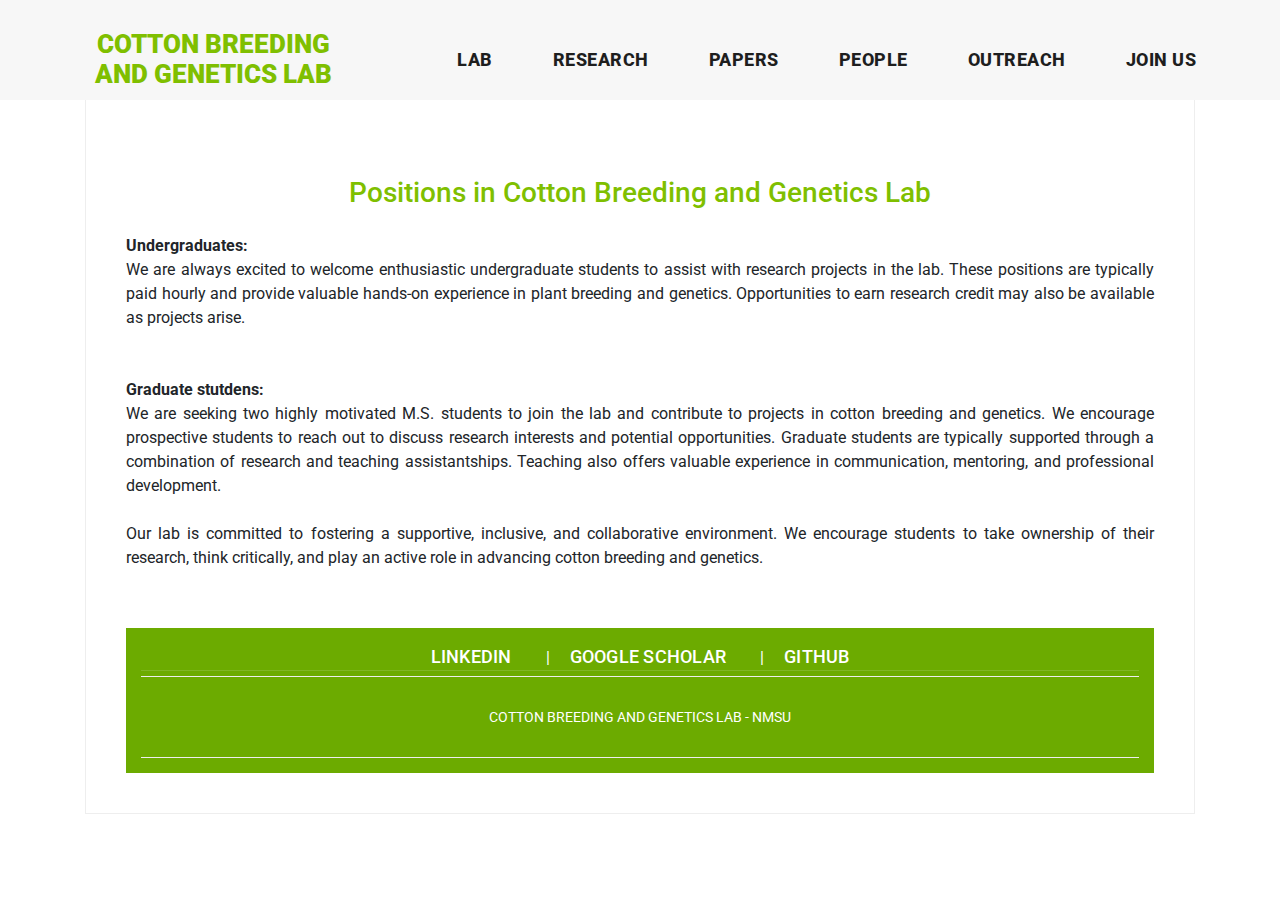
<file: joinus.html>
<!DOCTYPE html>
<html lang="en">

  <head>

    <meta charset="utf-8">
    <meta name="viewport" content="width=device-width, initial-scale=1, shrink-to-fit=no">
    <meta name="description" content="">
    <meta name="author" content="TemplateMo">
    <link href="https://fonts.googleapis.com/css?family=Roboto:100,100i,300,300i,400,400i,500,500i,700,700i,900,900i&display=swap" rel="stylesheet">

    <title>Cotton Breeding and Genetics Lab</title>
    

    <!-- Bootstrap core CSS -->
    <link href="vendor/bootstrap/css/bootstrap.min.css" rel="stylesheet">


    <!-- Additional CSS Files -->
    <link rel="stylesheet" href="assets/css/fontawesome.css">
    <link rel="stylesheet" href="assets/css/templatemo-stand-blog.css">
    <link rel="stylesheet" href="assets/css/owl.css">
<!--

TemplateMo 551 Stand Blog

https://templatemo.com/tm-551-stand-blog

-->
  </head>

  <body>

    <!-- ***** Preloader Start ***** -->
    <div id="preloader">
        <div class="jumper">
            <div></div>
            <div></div>
            <div></div>
        </div>
    </div>  
    <!-- ***** Preloader End ***** -->


   <!-- Header -->
   <header>
    <nav class="navbar navbar-expand-lg">
      <div class="container">
  
        <!-- Top row: left image - title - right image -->
        <div style="display: flex; align-items: center; width: 100%;">
  
  
          <!-- Title (center) -->
          <div style="flex: 1; text-align: center; padding-right: 100px; padding-left: 10px;">
            <a class="navbar-brand" href="index.html" style="margin: 0; display: inline-block; max-width: 100%; text-decoration: none;">
              <h2 style="margin: 0; font-size: clamp(20px, 2.2vw, 26px); line-height: 1.15;">
                <span style="display: block; color: #7FBF00;">Cotton Breeding</span>
                <span style="display: block; color: #7FBF00;">and Genetics Lab</span>
              </h2>
            </a>
          </div>
  
          
  
        </div>
  
        <!-- Mobile toggle -->
        <button class="navbar-toggler" type="button" data-toggle="collapse" data-target="#navbarResponsive">
          <span class="navbar-toggler-icon"></span>
        </button>
  
        <!-- Menu -->
        <div class="collapse navbar-collapse" id="navbarResponsive">
          <ul class="navbar-nav ml-auto" style="gap: 10px;">
  
            <li class="nav-item">
              <a class="nav-link" href="index.html" style="padding: 5px 10px;">Lab</a>
            </li>
          
            <li class="nav-item">
              <a class="nav-link" href="research.html" style="padding: 5px 10px;">Research</a>
            </li>
          
            <li class="nav-item">
              <a class="nav-link" href="publications.html" style="padding: 5px 10px;">Papers</a>
            </li>
          
            <li class="nav-item">
              <a class="nav-link" href="people.html" style="padding: 5px 10px;">People</a>
            </li>
          
            <li class="nav-item">
              <a class="nav-link" href="publiceng.html" style="padding: 5px 10px;">Outreach</a>
            </li>
            
            <li class="nav-item">
                <a class="nav-link" href="joinus.html" style="padding: 5px 10px; white-space: nowrap;">Join Us</a>
              </li>
          
          </ul>
        </div>
        <!-- Right image -->
       
  
      </div>
    </nav>
  </header>


  <!-- Page Content -->
  <!-- Banner Starts Here -->
  <div class="main-banner header-text">
    <div class="container-fluid">
      <div class="owl-banner owl-carousel">
        
              </ul>
            </div>
          </div>
        </div>
      </div>
    </div>
  </div>
    
    <!-- Banner Ends Here -->
    <section class="blog-posts grid-system">
      <div class="container">
        <div class="row">
          <div class="col-lg-12">
            <div class="all-blog-posts">
              <div class="row">
                <div class="col-lg-12">
                  <div class="blog-post">
                    <div class="blog-thumb">
                      
                    </div>
                    <div class="down-content">

                      <h3 style="color:#7FBF00; text-align:center; margin-top:40px;">
                        Positions in Cotton Breeding and Genetics Lab
                      </h3>
                      <br>
                      
                       <strong>Undergraduates: </strong>
                       <br>
                       <div style="text-align: justify;">
                        We are always excited to welcome enthusiastic undergraduate students to assist with research projects in the lab. These positions are typically paid hourly and provide valuable hands-on experience in plant breeding and genetics. Opportunities to earn research credit may also be available as projects arise. </div>
                        <br><br>
                        <strong>Graduate stutdens: </strong>
                        <br>
                        <div style="text-align: justify;">
                        We are seeking two highly motivated M.S. students to join the lab and contribute to projects in cotton breeding and genetics. We encourage prospective students to reach out to discuss research interests and potential opportunities.

                        Graduate students are typically supported through a combination of research and teaching assistantships. Teaching also offers valuable experience in communication, mentoring, and professional development.

                        <br><br>
                        Our lab is committed to fostering a supportive, inclusive, and collaborative environment. We encourage students to take ownership of their research, think critically, and play an active role in advancing cotton breeding and genetics.
                        </div>
                        <br><br>

 
   
                          <footer style="background-color: #6CAB00; padding: 15px 0; color: white;">
                            <div class="container">
                              
                              <div class="row">
                                
                                <div class="col-lg-12">
                                  <ul class="social-icons" style="margin-bottom: 5px; padding: 0;">
                                    <li style="display: inline; margin: 0 8px;">
                                      <a href="https://www.linkedin.com/in/paulo-izquierdo/" style="color: white;">LinkedIn</a>
                                    </li>
                                    <li style="display: inline; margin: 0 8px;">
                                      <a href="https://scholar.google.com/citations?user=5sZkDtAAAAAJ&hl=en" style="color: white;">Google Scholar</a>
                                    </li>
                                    <li style="display: inline; margin: 0 8px;">
                                      <a href="https://github.com/pauloizquierdo" style="color: white;">GitHub</a>
                                    </li>
                                  </ul>
                                </div>
                          
                                <div class="col-lg-12">
                                  <p style="text-align: center; margin: 0; color: white;">
                                    Cotton Breeding and Genetics Lab - NMSU
                                  </p>
                                </div>
                          
                              </div>
                          
                            </div>
                          </footer>
                        
                            <!-- Bootstrap core JavaScript -->
                            <script src="vendor/jquery/jquery.min.js"></script>
                            <script src="vendor/bootstrap/js/bootstrap.bundle.min.js"></script>
                        
                            <!-- Additional Scripts -->
                            <script src="assets/js/custom.js"></script>
                            <script src="assets/js/owl.js"></script>
                            <script src="assets/js/slick.js"></script>
                            <script src="assets/js/isotope.js"></script>
                            <script src="assets/js/accordions.js"></script>
                        
                            <script language = "text/Javascript"> 
                              cleared[0] = cleared[1] = cleared[2] = 0; //set a cleared flag for each field
                              function clearField(t){                   //declaring the array outside of the
                              if(! cleared[t.id]){                      // function makes it static and global
                                  cleared[t.id] = 1;  // you could use true and false, but that's more typing
                                  t.value='';         // with more chance of typos
                                  t.style.color='#fff';
                                  }
                              }
                            </script>
                        
                          </body>
                        </html>
</file>
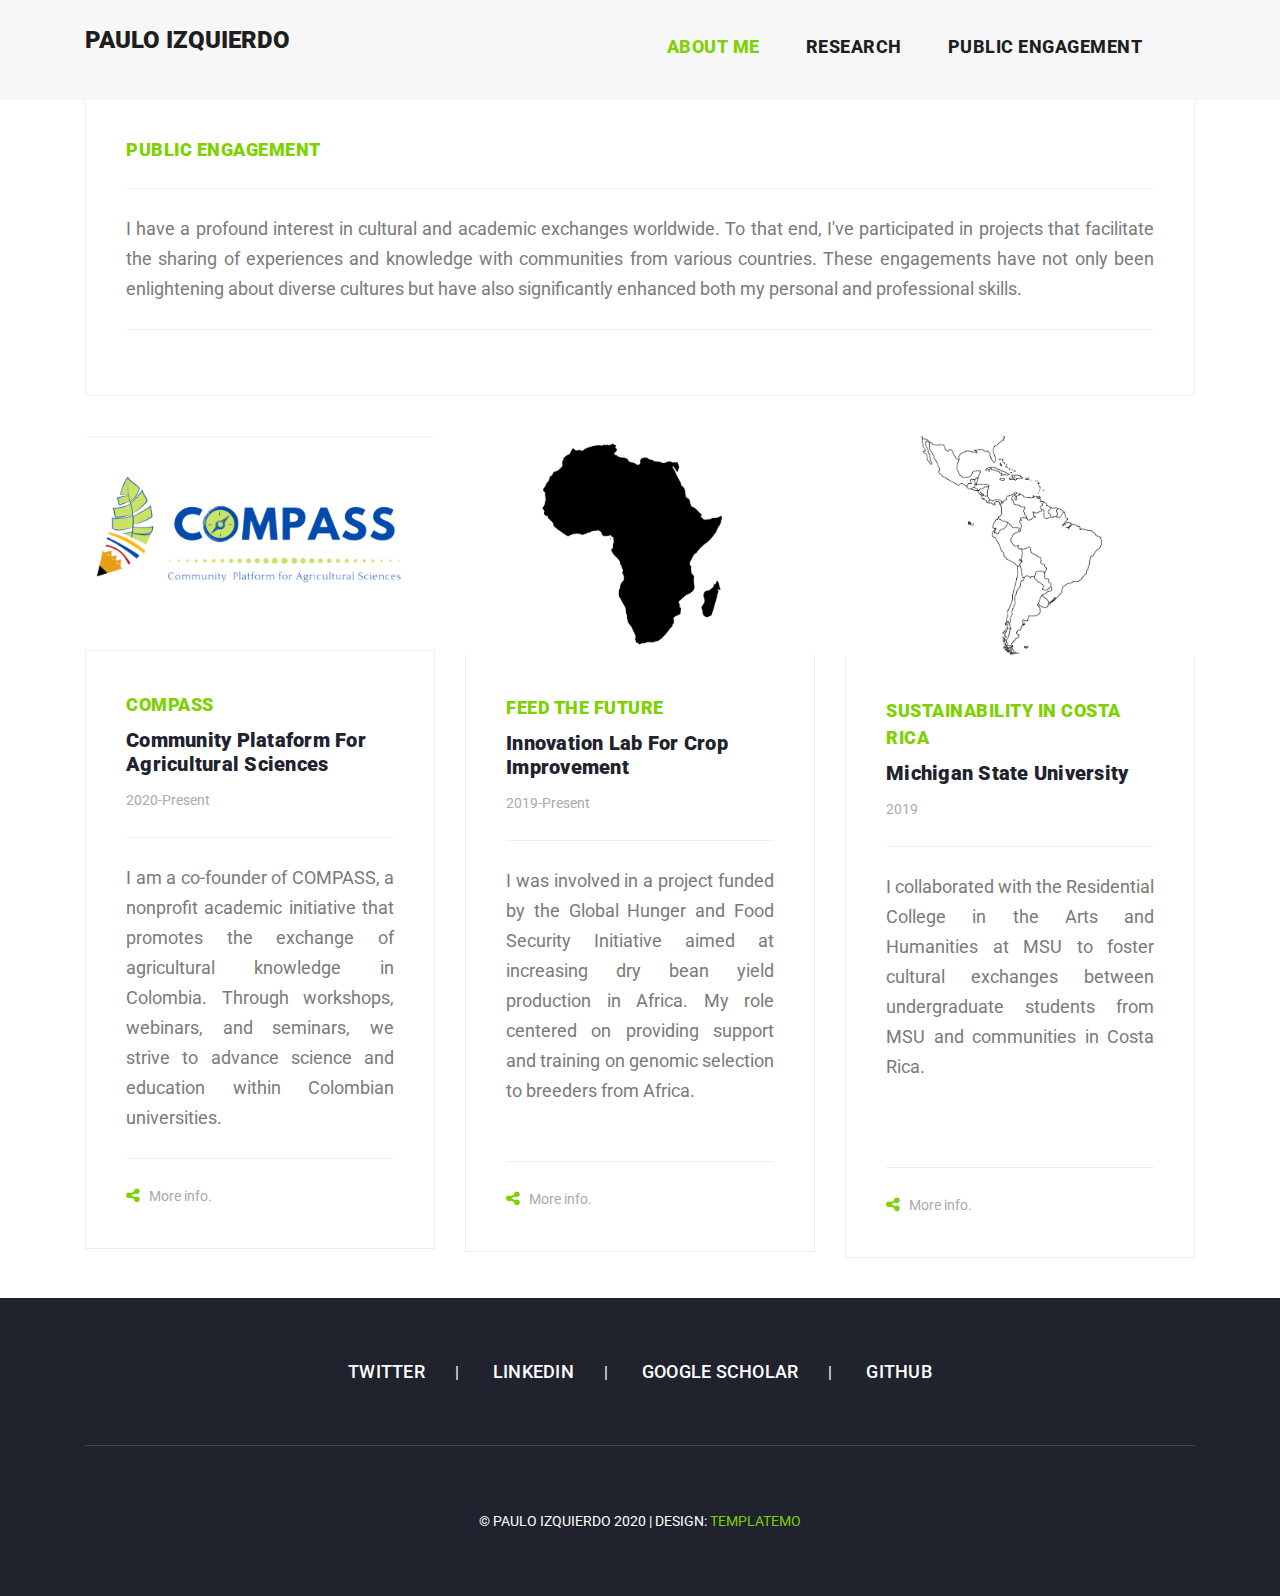
<file: publiceng.html>
<!DOCTYPE html>
<!-- Public engagementttt -->
<html lang="en">

  <head>

    <meta charset="utf-8">
    <meta name="viewport" content="width=device-width, initial-scale=1, shrink-to-fit=no">
    <meta name="description" content="">
    <meta name="author" content="">
    <link href="https://fonts.googleapis.com/css?family=Roboto:100,100i,300,300i,400,400i,500,500i,700,700i,900,900i&display=swap" rel="stylesheet">

    <title>Paulo Izquierdo PhDc</title>

    <!-- Bootstrap core CSS -->
    <link href="vendor/bootstrap/css/bootstrap.min.css" rel="stylesheet">


    <!-- Additional CSS Files -->
    <link rel="stylesheet" href="assets/css/fontawesome.css">
    <link rel="stylesheet" href="assets/css/templatemo-stand-blog.css">
    <link rel="stylesheet" href="assets/css/owl.css">
<!--

TemplateMo 551 Stand Blog

https://templatemo.com/tm-551-stand-blog

-->
  </head>

  <body>

    <!-- ***** Preloader Start ***** -->
    <div id="preloader">
        <div class="jumper">
            <div></div>
            <div></div>
            <div></div>
        </div>
    </div>  
    <!-- ***** Preloader End ***** -->

    <!-- Header -->
           <header class="">
      <nav class="navbar navbar-expand-lg">
        <div class="container">
          <a class="navbar-brand" href="index.html">
          <h2>Paulo Izquierdo</h2></a>
            <button class="navbar-toggler" type="button" data-toggle="collapse" data-target="#navbarResponsive" aria-controls="navbarResponsive" aria-expanded="false" aria-label="Toggle navigation">
            <span class="navbar-toggler-icon"></span>
          </button>
          <div class="collapse navbar-collapse" id="navbarResponsive">
            <ul class="navbar-nav ml-auto">
              <li class="nav-item active">
                <a class="nav-link" href="index.html">About me
                  <span class="sr-only">(current)</span>
                </a>
              </li> 
              <li class="nav-item">
                <a class="nav-link" href="research.html">Research</a>
              </li>
              <li class="nav-item">
                <a class="nav-link" href="publiceng.html">Public engagement</a>
              </li>
              <li class="nav-item">
                </li>
            </ul>
          </div>
        </div>
      </nav>
    </header>

    <!-- Page Content -->
    <!-- Banner Starts Here -->
    <div class="main-banner header-text">
      <div class="container-fluid">
        <div class="owl-banner owl-carousel">
        </ul>

                
              </div>
            </div>
          </div>
        </div>
      </section>
    </div>
    
    <!-- Banner Ends Here -->
    



 <section class="blog-posts grid-system">
      <div class="container">
        <div class="row">
          <div class="col-lg-12">
            <div class="all-blog-posts">
              <div class="row">
                <div class="col-lg-12">
                  <div class="blog-post">
                    <div class="blog-thumb">
                      <!--<img src="assets/images/papers.jpg" alt=""> -->
                    </div>
                    <div class="down-content">
                      <span>Public Engagement</span>
                      <p align='justify'> I have a profound interest in cultural and academic exchanges worldwide. To that end, I've participated in projects that facilitate the sharing of experiences and knowledge with communities from various countries. These engagements have not only been enlightening about diverse cultures but have also significantly enhanced both my personal and professional skills.
                     
                          </p>
   
    </section>

    <section class="blog-posts grid-system">
      <div class="container">
        <div class="row">
          <div class="col-lg-12">
            <div class="all-blog-posts">
              <div class="row">
                <div class="col-lg-4">
                  <div class="blog-post">
                    <div class="blog-thumb">
                    <img src="assets/images/public1.png" alt="">
                    </div>
                    <div class="down-content">
                       <span>COMPASS</span>
                      <h4>Community Plataform for Agricultural Sciences</h4>
                      <ul class="post-info">
                        <li><a>2020-Present</a></li>
                      </ul>
                      <p align='justify'>
                        I am a co-founder of COMPASS, a nonprofit academic initiative that promotes the exchange of agricultural knowledge in Colombia. Through workshops, webinars, and seminars, we strive to advance science and education within Colombian universities.
                        </p>
                      <div class="post-options">
                        <div class="row">
                          <div class="col-lg-12">
                            <ul class="post-tags">
                              <li><i class="fa fa-share-alt"></i></li>
                              <li><a href="https://compasscol.github.io/">More info.</a></li>                      
                                                  </ul>
                          </div>
                        </div>
                      </div>
                    </div>
                  </div>
                </div>
                <div class="col-lg-4">
                  <div class="blog-post">
                    <div class="blog-thumb">
                      <img src="assets/images/public2.png" alt="">
                    </div>
                    <div class="down-content">
                    <span>Feed the future</span>
                      <h4>Innovation Lab for Crop Improvement</h4></a>
                      <ul class="post-info">
                          <li><a >2019-Present</a></li>
                         </ul>
                      <p align='justify'>
                        I was involved in a project funded by the Global Hunger and Food Security Initiative aimed at increasing dry bean yield production in Africa. My role centered on providing support and training on genomic selection to breeders from Africa. <br> <br>
                          </p>
                      <div class="post-options">
                        <div class="row">
                          <div class="col-lg-12">
                            <ul class="post-tags">
                              <li><i class="fa fa-share-alt"></i></li>
                               <li><a href="https://ilci.cornell.edu/2021/04/28/how-ugandan-breeders-are-using-genomic-selection-to-boost-health-and-satisfy-consumers/">More info.</a></li>
                                                 </ul>
                          </div>
                        </div>
                      </div>
                    </div>
                  </div>
                </div>
                <div class="col-lg-4">
                  <div class="blog-post">
                    <div class="blog-thumb">
                      <img src="assets/images/public3.png" alt="">
                    </div>
                    <div class="down-content">
                      <span>Sustainability in Costa Rica</span>
                      <h4>Michigan State University</h4></a>
                      <ul class="post-info">
                        <li><a>2019</a></li>
                      </ul>
                      <p align='justify'>I collaborated with the Residential College in the Arts and Humanities at MSU to foster cultural exchanges between undergraduate students from MSU and communities in Costa Rica. <br><br><br></p>
                      <div class="post-options">
                        <div class="row">
                          <div class="col-lg-12">
                            <ul class="post-tags">
                              <li><i class="fa fa-share-alt"></i></li>
                              <li><a href="https://rcah.msu.edu/uniquely-rcah/education-away/costa-rica.html">More info.</a></li>
                            </ul>
                          </div>
                        </div>
                      </div>
                    </div>
                  </div>
                </div>
           
    </section>

    
    <footer>
      <div class="container">
        <div class="row">
          <div class="col-lg-12">
            <ul class="social-icons">
              <li><a href="https://twitter.com/paulocizquierdo">Twitter</a></li>
              <li><a href="https://www.linkedin.com/in/paulo-izquierdo/">Linkedin</a></li>
              <li><a href="https://scholar.google.com/citations?user=5sZkDtAAAAAJ&hl=en">Google Scholar</a></li>
              <li><a href="https://github.com/pauloizquierdo">GitHub</a></li>
            </ul>
          </div>
          <div class="col-lg-12">
            <div class="copyright-text">
              <p>&copy Paulo Izquierdo 2020 
                    
                 | Design: <a rel="nofollow" href="https://templatemo.com" target="_parent">TemplateMo</a></p>
            </div>
          </div>
        </div>
      </div>
    </footer>


    <!-- Bootstrap core JavaScript -->
    <script src="vendor/jquery/jquery.min.js"></script>
    <script src="vendor/bootstrap/js/bootstrap.bundle.min.js"></script>

    <!-- Additional Scripts -->
    <script src="assets/js/custom.js"></script>
    <script src="assets/js/owl.js"></script>
    <script src="assets/js/slick.js"></script>
    <script src="assets/js/isotope.js"></script>
    <script src="assets/js/accordions.js"></script>

    <script language = "text/Javascript"> 
      cleared[0] = cleared[1] = cleared[2] = 0; //set a cleared flag for each field
      function clearField(t){                   //declaring the array outside of the
      if(! cleared[t.id]){                      // function makes it static and global
          cleared[t.id] = 1;  // you could use true and false, but that's more typing
          t.value='';         // with more chance of typos
          t.style.color='#fff';
          }
      }
    </script>

  </body>
</html>
</file>
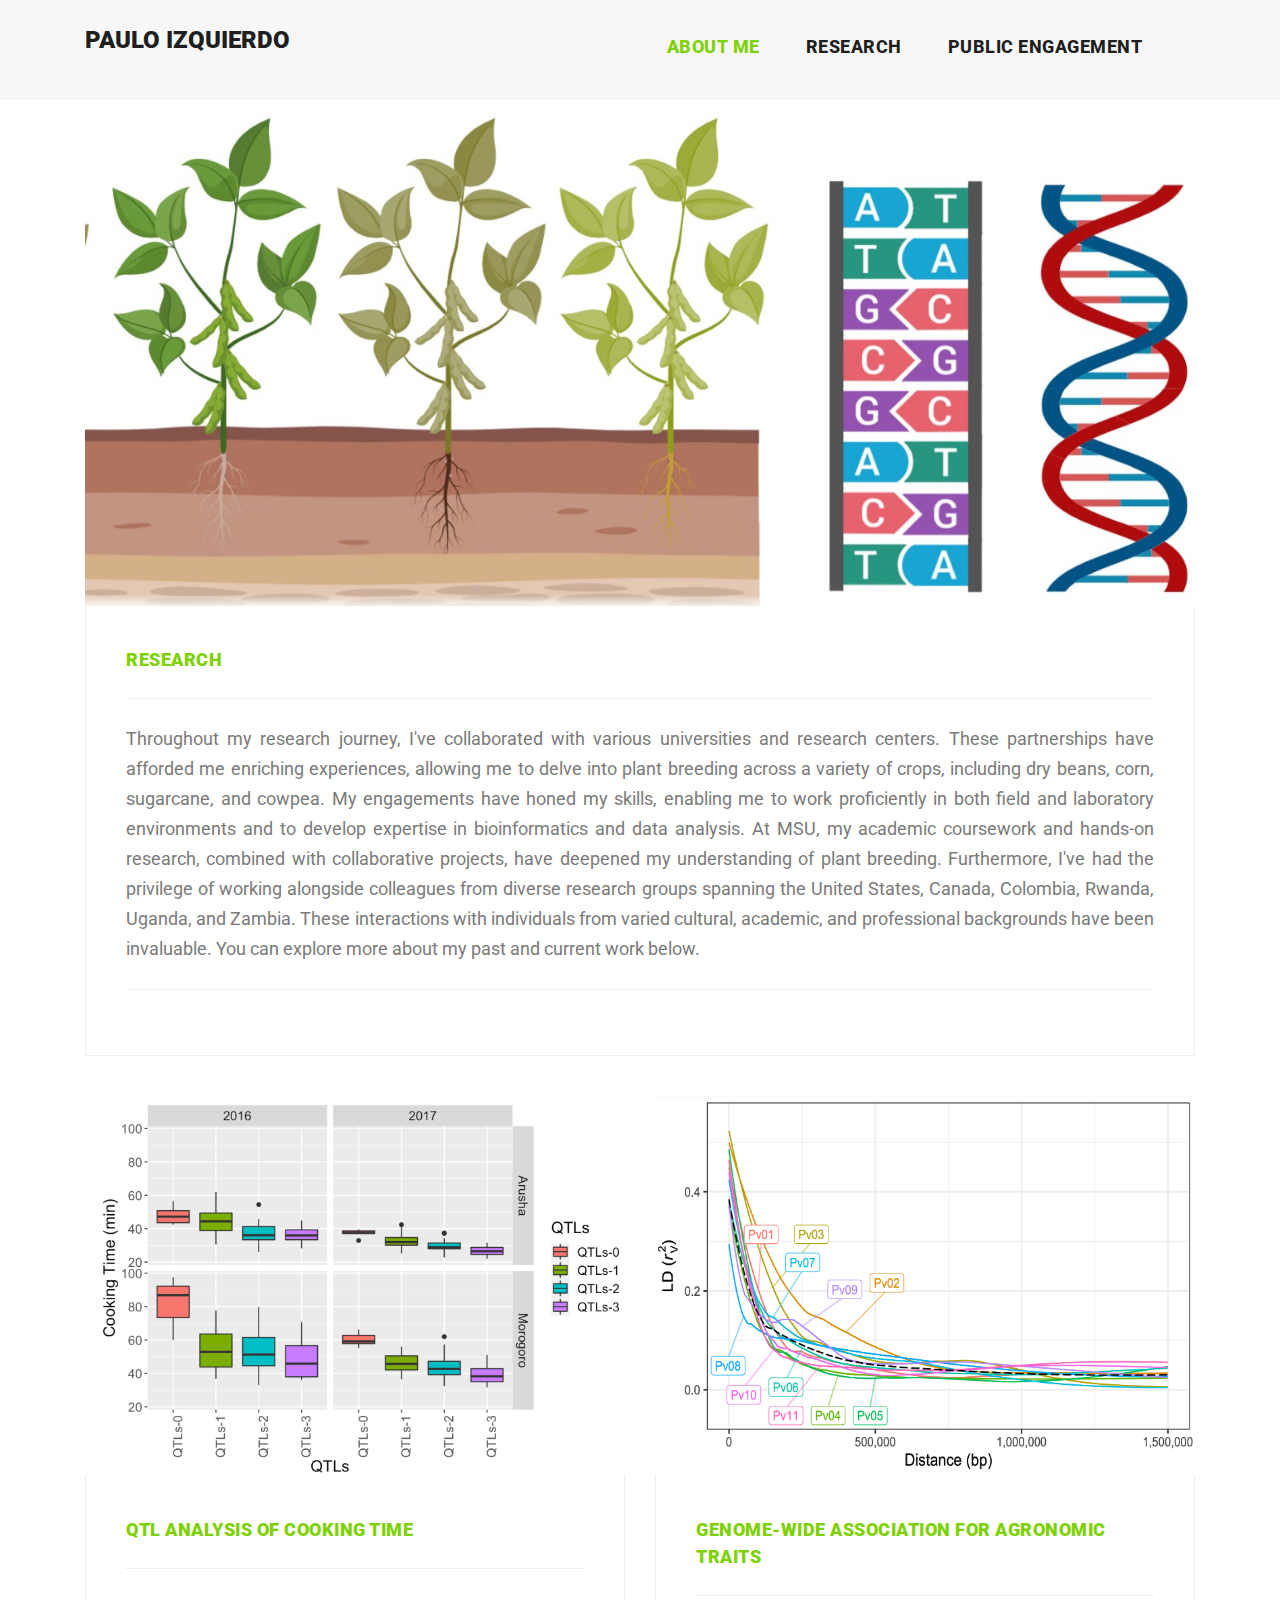
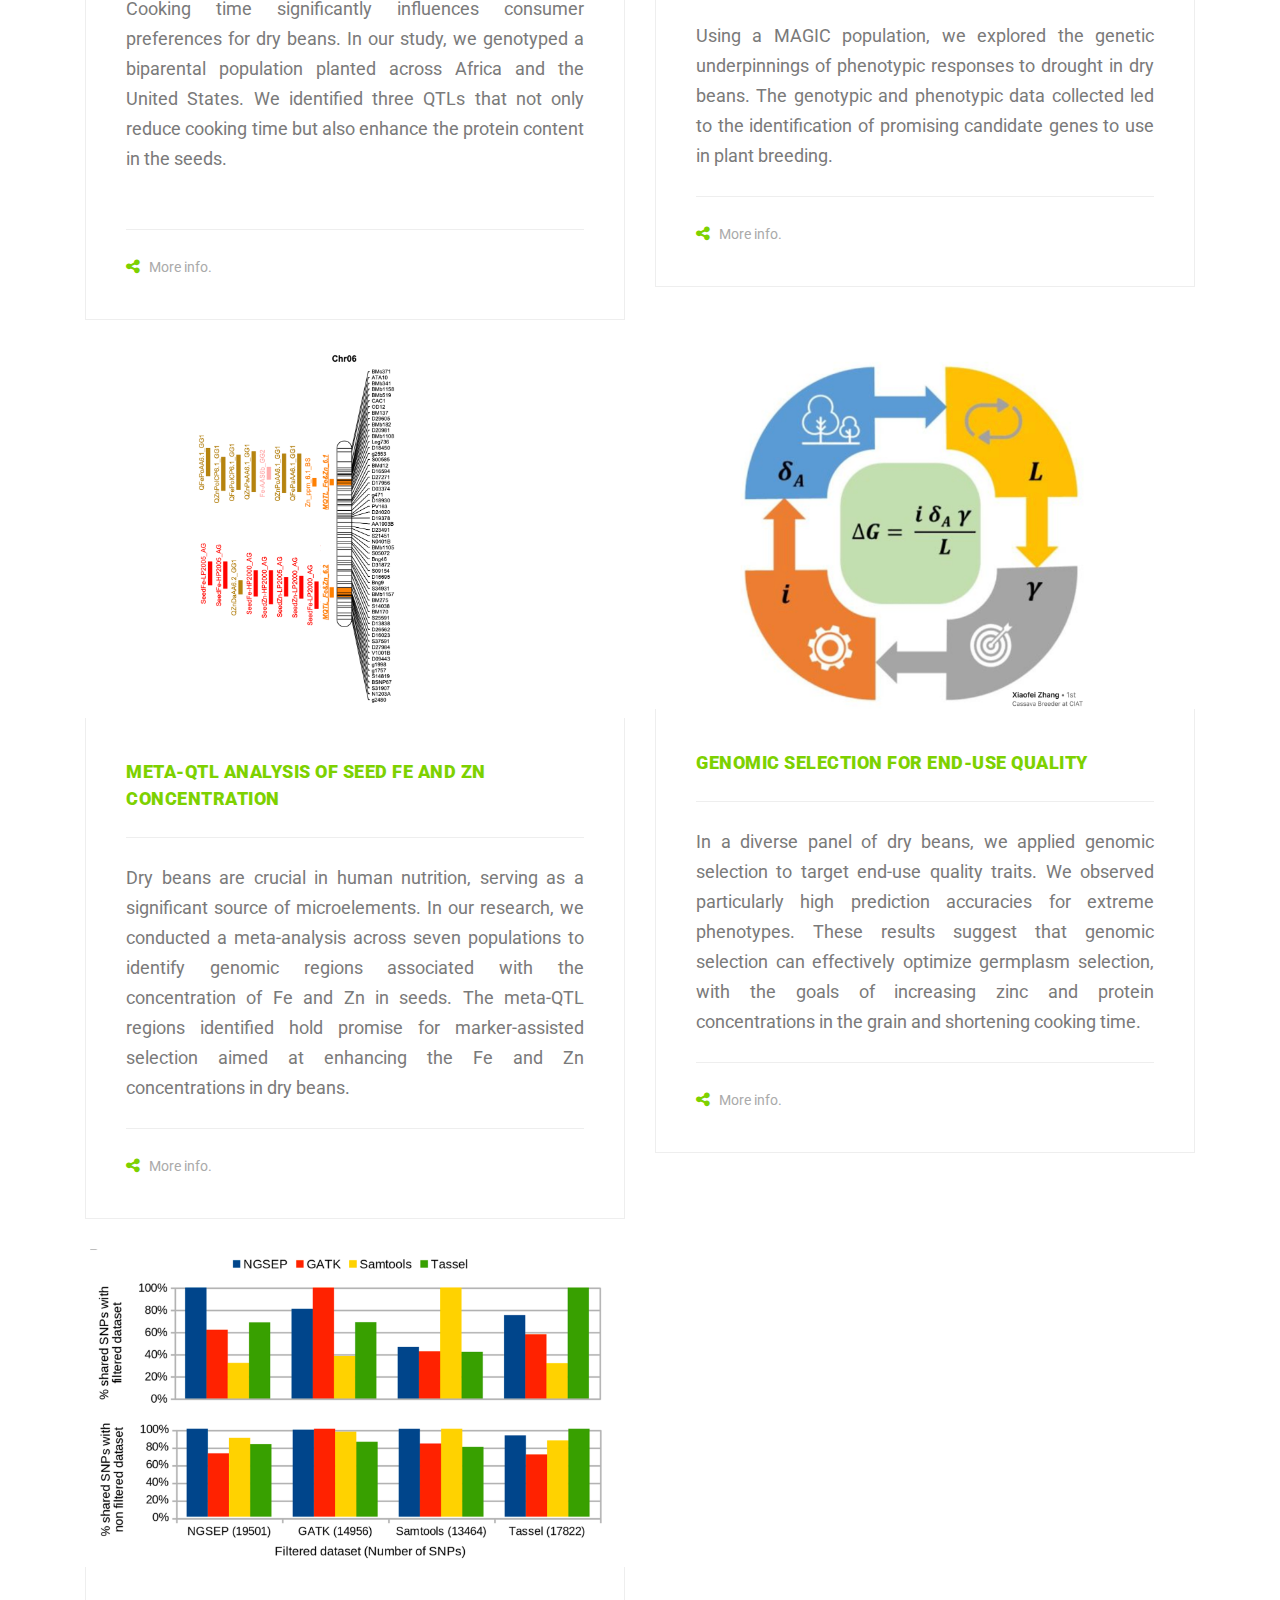
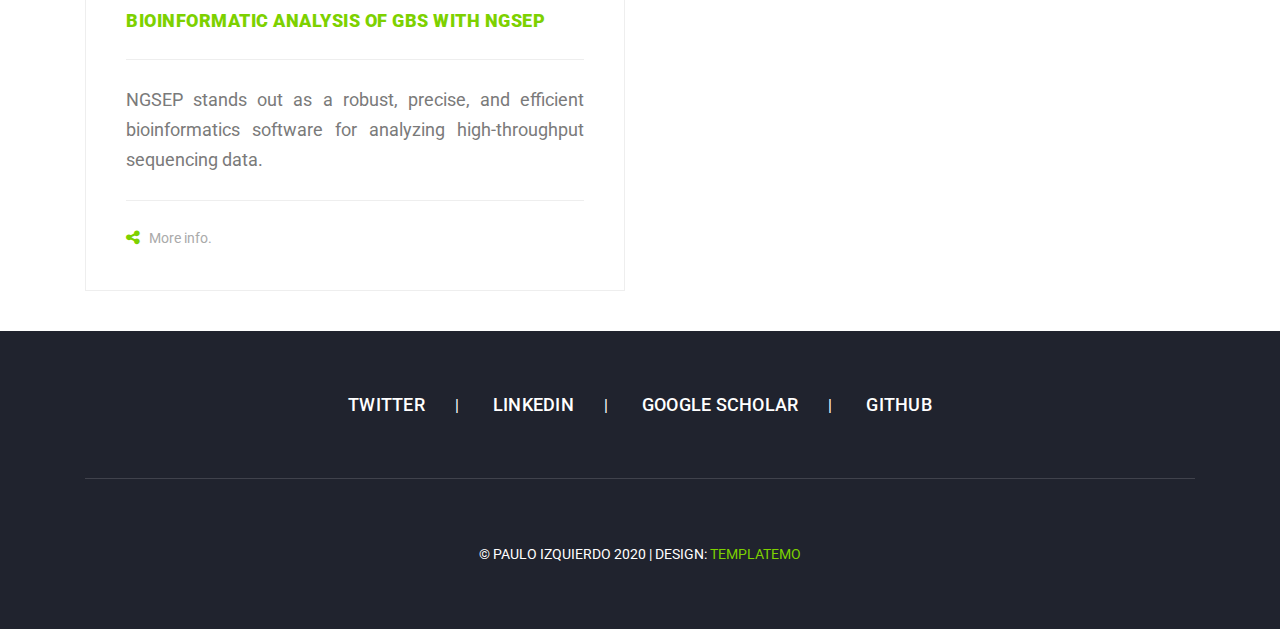
<file: research.html>
<!DOCTYPE html>
<html lang="en">

  <head>
  
    <!-- RESEARCHHHHHHHHHHHHHHHH -->
  

    <meta charset="utf-8">
    <meta name="viewport" content="width=device-width, initial-scale=1, shrink-to-fit=no">
    <meta name="description" content="">
    <meta name="author" content="TemplateMo">
    <link href="https://fonts.googleapis.com/css?family=Roboto:100,100i,300,300i,400,400i,500,500i,700,700i,900,900i&display=swap" rel="stylesheet">

    <title>Paulo Izquierdo PhDc</title>


    <!-- Bootstrap core CSS -->
    <link href="vendor/bootstrap/css/bootstrap.min.css" rel="stylesheet">


    <!-- Additional CSS Files -->
    <link rel="stylesheet" href="assets/css/fontawesome.css">
    <link rel="stylesheet" href="assets/css/templatemo-stand-blog.css">
    <link rel="stylesheet" href="assets/css/owl.css">
<!--

TemplateMo 551 Stand Blog

https://templatemo.com/tm-551-stand-blog

-->
  </head>

  <body>

    <!-- ***** Preloader Start ***** -->
    <div id="preloader">
        <div class="jumper">
            <div></div>
            <div></div>
            <div></div>
        </div>
    </div>  
    <!-- ***** Preloader End ***** -->

    <!-- Header -->
        <header class="">
      <nav class="navbar navbar-expand-lg">
        <div class="container">
           <a class="navbar-brand" href="index.html">
           <h2>Paulo Izquierdo</h2></a>
           <button class="navbar-toggler" type="button" data-toggle="collapse" data-target="#navbarResponsive" aria-controls="navbarResponsive" aria-expanded="false" aria-label="Toggle navigation">
            <span class="navbar-toggler-icon"></span>
          </button>
          <div class="collapse navbar-collapse" id="navbarResponsive">
            <ul class="navbar-nav ml-auto">
              <li class="nav-item active">
                <a class="nav-link" href="index.html">About me
                  <span class="sr-only">(current)</span>
                </a>
              </li> 
              <li class="nav-item">
                <a class="nav-link" href="research.html">Research</a>
              </li>
              <li class="nav-item">
                <a class="nav-link" href="publiceng.html">Public engagement</a>
              </li>
              <li class="nav-item">
                </li>
            </ul>
          </div>
        </div>
      </nav>
    </header>

   
 	<div class="main-banner header-text">
      <div class="container-fluid">
        <div class="owl-banner owl-carousel">
        </ul>

          </div>
        </div>
      </div>
    </div>
        
    
    <!-- Banner Ends Here -->
    <section class="blog-posts grid-system">
      <div class="container">
        <div class="row">
          <div class="col-lg-12">
            <div class="all-blog-posts">
              <div class="row">
                <div class="col-lg-12">
                  <div class="blog-post">
                    <div class="blog-thumb">
                      <img src="assets/images/research.jpg" alt="">
                    </div>
                    <div class="down-content">
                      <span >Research</span>

         
            <p align='justify'>Throughout my research journey, I've collaborated with various universities and research centers. These partnerships have afforded me enriching experiences, allowing me to delve into plant breeding across a variety of crops, including dry beans, corn, sugarcane, and cowpea. My engagements have honed my skills, enabling me to work proficiently in both field and laboratory environments and to develop expertise in bioinformatics and data analysis. At MSU, my academic coursework and hands-on research, combined with collaborative projects, have deepened my understanding of plant breeding. Furthermore, I've had the privilege of working alongside colleagues from diverse research groups spanning the United States, Canada, Colombia, Rwanda, Uganda, and Zambia. These interactions with individuals from varied cultural, academic, and professional backgrounds have been invaluable. You can explore more about my past and current work below.</p>
            
         
    </section>
    <section class="blog-posts grid-system">
      <div class="container">
        <div class="row">
          <div class="col-lg-12">
            <div class="all-blog-posts">
              <div class="row">
                <div class="col-lg-6">
                  <div class="blog-post">
                    <div class="blog-thumb">
                      <img src="assets/images/research1.png" alt="">
                    </div>
                    <div class="down-content">
                      <span align="center">﻿QTL analysis of cooking time</span>
    
                      <ul class="post-info">
                        
                      </ul>
                      <p align='justify'>﻿Cooking time significantly influences consumer preferences for dry beans. In our study, we genotyped a biparental population planted across Africa and the United States. We identified three QTLs that not only reduce cooking time but also enhance the protein content in the seeds.<br><br>
                      </p>
                      <div class="post-options">
                        <div class="row">
                          <div class="col-lg-12">
                            <ul class="post-tags">
                              <li><i class="fa fa-share-alt"></i></li>
                              <li><a href="https://pubmed.ncbi.nlm.nih.gov/32377883/">More info.</a></li>
                            </ul>
                          </div>
                        </div>
                      </div>
                    </div>
                  </div>
                </div>
                <div class="col-lg-6">
                  <div class="blog-post">
                    <div class="blog-thumb">
                    <img src="assets/images/research2_1.png" alt="">
                    </div>
                    <div class="down-content">
                      <span>Genome-Wide Association for agronomic traits</span>
                      <ul class="post-info">
                      </ul>
                      <p align='justify'>Using a MAGIC population, we explored the genetic underpinnings of phenotypic responses to drought in dry beans. The genotypic and phenotypic data collected led to the identification of promising candidate genes to use in plant breeding.</p>
                      
                      
                      <div class="post-options">
                        <div class="row">
                          <div class="col-lg-12">
                            <ul class="post-tags">
                              <li><i class="fa fa-share-alt"></i></li>
                              <li><a href="https://bmcgenomics.biomedcentral.com/articles/10.1186/s12864-020-07213-6">More info.</a></li>
                            </ul>
                          </div>
                        </div>
                      </div>
                    </div>
                  </div>
                </div>
                <div class="col-lg-6">
                  <div class="blog-post">
                    <div class="blog-thumb">
                    <img src="assets/images/research3.png" alt="">
                    </div>
                    <div class="down-content">
                      <span>Meta-QTL analysis of seed Fe and Zn concentration</span>
                      <ul class="post-info">
                        </ul>
                      <p align='justify'>Dry beans are crucial in human nutrition, serving as a significant source of microelements. In our research, we conducted a meta-analysis across seven populations to identify genomic regions associated with the concentration of Fe and Zn in seeds. The meta-QTL regions identified hold promise for marker-assisted selection aimed at enhancing the Fe and Zn concentrations in dry beans.
                              
                       </p>
                      <div class="post-options">
                        <div class="row">
                          <div class="col-lg-12">
                            <ul class="post-tags">
                              <li><i class="fa fa-share-alt"></i></li>
                        
                              <li><a href="https://pubmed.ncbi.nlm.nih.gov/29752522/">More info.</a></li>
                            </ul>
                          </div>
                        </div>
                      </div>
                    </div>
                  </div>
                </div>
                <div class="col-lg-6">
                  <div class="blog-post">
                    <div class="blog-thumb">
                    <img src="assets/images/research4.png" alt="">
                    </div>
                    <div class="down-content">
                      <span>Genomic Selection for end-use quality</span>
                      <ul class="post-info">
                      </ul>
                      <p align='justify'>In a diverse panel of dry beans, we applied genomic selection to target end-use quality traits. We observed particularly high prediction accuracies for extreme phenotypes. These results suggest that genomic selection can effectively optimize germplasm selection, with the goals of increasing zinc and protein concentrations in the grain and shortening cooking time.</p>
                      

                      <div class="post-options">
                        <div class="row">
                          <div class="col-lg-12">
                            <ul class="post-tags">
                              <li><i class="fa fa-share-alt"></i></li>
                              <li><a href="https://pag.confex.com/pag/xxvii/meetingapp.cgi/Paper/34033">More info.</a></li>
                            </ul>
                          </div>
                        </div>
                      </div>
                    </div>
                  </div>
                </div>
                <div class="col-lg-6">
                  <div class="blog-post">
                    <div class="blog-thumb">
                    <img src="assets/images/research5.png" alt="">
                    </div>
                    <div class="down-content">
                      <span>Bioinformatic analysis of GBS with NGSEP </span>
                  
                      <ul class="post-info">
                      </ul>
                      <p align='justify'> NGSEP stands out as a robust, precise, and efficient bioinformatics software for analyzing high-throughput sequencing data.</p>
                      <div class="post-options">
                        <div class="row">
                          <div class="col-lg-12">
                            <ul class="post-tags">
                              <li><i class="fa fa-share-alt"></i></li>
                              <li><a href="https://bmcgenomics.biomedcentral.com/articles/10.1186/s12864-016-2827-7">More info.</a></li>
                            
              
                           
                  
                </div>
              </div>
            </div>
          </div>
          
    </section>

    
    
    

    
    <footer>
      <div class="container">
        <div class="row">
          <div class="col-lg-12">
            <ul class="social-icons">
              <li><a href="https://twitter.com/paulocizquierdo">Twitter</a></li>
              <li><a href="https://www.linkedin.com/in/paulo-izquierdo/">Linkedin</a></li>
              <li><a href="https://scholar.google.com/citations?user=5sZkDtAAAAAJ&hl=en">Google Scholar</a></li>
              <li><a href="https://github.com/pauloizquierdo">GitHub</a></li>
            </ul>
          </div>
          <div class="col-lg-12">
            <div class="copyright-text">
              <p>&copy Paulo Izquierdo 2020
                    
                 | Design: <a rel="nofollow" href="https://templatemo.com" target="_parent">TemplateMo</a></p>
            </div>
          </div>
        </div>
      </div>
    </footer>

    <!-- Bootstrap core JavaScript -->
    <script src="vendor/jquery/jquery.min.js"></script>
    <script src="vendor/bootstrap/js/bootstrap.bundle.min.js"></script>

    <!-- Additional Scripts -->
    <script src="assets/js/custom.js"></script>
    <script src="assets/js/owl.js"></script>
    <script src="assets/js/slick.js"></script>
    <script src="assets/js/isotope.js"></script>
    <script src="assets/js/accordions.js"></script>

    <script language = "text/Javascript"> 
      cleared[0] = cleared[1] = cleared[2] = 0; //set a cleared flag for each field
      function clearField(t){                   //declaring the array outside of the
      if(! cleared[t.id]){                      // function makes it static and global
          cleared[t.id] = 1;  // you could use true and false, but that's more typing
          t.value='';         // with more chance of typos
          t.style.color='#fff';
          }
      }
    </script>

  </body>
</html>
</file>
<file: assets/css/templatemo-stand-blog.css>
/* 

TemplateMo 551 Stand Blog

https://templatemo.com/tm-551-stand-blog

*/

body {
  font-family: 'Roboto', sans-serif;
  overflow-x: hidden;
  text-rendering: optimizeLegibility;
  -webkit-font-smoothing: antialiased;
  -moz-osx-font-smoothing: grayscale;
}
p {
	margin-bottom: 0px;
	font-size: 18px;
	font-weight: 400;
	color: #7a7a7a;
	line-height: 30px;
}
a {
	text-decoration: none!important;
}
ul {
	padding: 0;
	margin: 0;
	list-style: none;
}

h1,h2,h3,h4,h5,h6 {
	margin: 0px;
}

.main-button a {
	display: inline-block;
	background-color: #7dd100 ;
	color: #fff;
	font-size: 18px;
	font-weight: 500;
	padding: 12px 20px;
	text-transform: uppercase;
	transition: all .3s;
}

.main-button a:hover {
	background-color: #fb9857;
}

.heading-page {
	padding-top: 110px;
}

.page-heading {
	margin: 0px 10px;
	padding: 120px 0px;
	text-align: left;
	background-position: center center;
	background-repeat: no-repeat;
	background-size: cover;
	background-image: url(../images/heading-bg.jpg);
}

.page-heading .text-content h4 {
	color: #7dd100 ;
	font-size: 24px;
	text-transform: uppercase;
	font-weight: 900;
	letter-spacing: 0.5px;
	margin-bottom: 15px;
}

.page-heading .text-content h2 {
	color: #fff;
	font-size: 36px;
	font-weight: 700;
	text-transform: uppercase;
	letter-spacing: 0.5px;
}

#preloader {
  overflow: hidden;
  background: #7dd100 ;
  left: 0;
  right: 0;
  top: 0;
  bottom: 0;
  position: fixed;
  z-index: 9999999;
  color: #fff;
}

#preloader .jumper {
  left: 0;
  top: 0;
  right: 0;
  bottom: 0;
  display: block;
  position: absolute;
  margin: auto;
  width: 50px;
  height: 50px;
}

#preloader .jumper > div {
  background-color: #fff;
  width: 10px;
  height: 10px;
  border-radius: 100%;
  -webkit-animation-fill-mode: both;
  animation-fill-mode: both;
  position: absolute;
  opacity: 0;
  width: 50px;
  height: 50px;
  -webkit-animation: jumper 1s 0s linear infinite;
  animation: jumper 1s 0s linear infinite;
}

#preloader .jumper > div:nth-child(2) {
  -webkit-animation-delay: 0.33333s;
  animation-delay: 0.33333s;
}

#preloader .jumper > div:nth-child(3) {
  -webkit-animation-delay: 0.66666s;
  animation-delay: 0.66666s;
}

@-webkit-keyframes jumper {
  0% {
    opacity: 0;
    -webkit-transform: scale(0);
    transform: scale(0);
  }
  5% {
    opacity: 1;
  }
  100% {
    -webkit-transform: scale(1);
    transform: scale(1);
    opacity: 0;
  }
}

@keyframes jumper {
  0% {
    opacity: 0;
    -webkit-transform: scale(0);
    transform: scale(0);
  }
  5% {
    opacity: 1;
  }
  100% {
    opacity: 0;
  }
}


/* Header Style */
header {
	position: absolute;
	z-index: 99999;
	width: 100%;
	height: 100px;
	background-color: #f7f7f7;
	-webkit-transition: all 0.3s ease-in-out 0s;
    -moz-transition: all 0.3s ease-in-out 0s;
    -o-transition: all 0.3s ease-in-out 0s;
    transition: all 0.3s ease-in-out 0s;
}
header .navbar {
	padding: 25px 0px;
}
.background-header .navbar {
	padding: 17px 0px;
}
.background-header {
	top: 0;
	height: 80px;
	position: fixed;
	box-shadow: 0px 1px 10px rgba(0,0,0,0.1);
}
.background-header .navbar-brand h2 {
	color: #121212!important;
}
.background-header .navbar-nav a.nav-link {
	color: #1e1e1e!important;
}
.background-header .navbar-nav .nav-link:hover,
.background-header .navbar-nav .active>.nav-link,
.background-header .navbar-nav .nav-link.active,
.background-header .navbar-nav .nav-link.show,
.background-header .navbar-nav .show>.nav-link {
	color: #7dd100 !important;
}
.navbar .navbar-brand {
	float: 	left;
	margin-top: -12px;
	outline: none;
}
.navbar .navbar-brand h2 {
	color: #1e1e1e;
	text-transform: uppercase;
	font-size: 24px;
	font-weight: 900;
	-webkit-transition: all .3s ease 0s;
    -moz-transition: all .3s ease 0s;
    -o-transition: all .3s ease 0s;
    transition: all .3s ease 0s;
}
.navbar .navbar-brand h2 em {
	font-size: 44px;
	font-style: normal;
	color: #7dd100 ;
}
#navbarResponsive {
	z-index: 999;
}
.navbar-collapse {
	text-align: center;
}
.navbar .navbar-nav .nav-item {
	margin: 0px 15px;
}
.navbar .navbar-nav a.nav-link {
	text-transform: capitalize;
	font-size: 18px;
	font-weight: 800;
	text-transform: uppercase;
	letter-spacing: 0.5px;
	color: #1e1e1e;
	transition: all 0.3s;
}
.navbar .navbar-nav .nav-link:hover,
.navbar .navbar-nav .active>.nav-link,
.navbar .navbar-nav .nav-link.active,
.navbar .navbar-nav .nav-link.show,
.navbar .navbar-nav .show>.nav-link {
	color: #7dd100 ;
}
.navbar .navbar-toggler-icon {
	background-image: none;
}
.navbar .navbar-toggler {
	border-color: #fff;
	background-color: #7dd100 ;	
	height: 46px;
	outline: none;
	border-radius: 0px;
	position: absolute;
	right: 30px;
	top: 25px;
}
.navbar .navbar-toggler-icon:after {
	content: '\f0c9';
	color: #fff;
	font-size: 18px;
	line-height: 30px;
	font-family: 'FontAwesome';
}



/* Banner Style */
.main-banner .container-fluid {
	padding: 0px 10px;
	margin-bottom: -24px;
}
.owl-banner {
	padding-top: 110px;
}

.owl-banner .item {
	position: relative;
}

.owl-banner .item .item-content {
	position: absolute;
	bottom: 40px;
	left: 40px;
}

.owl-banner .item .item-content .meta-category span {
	color: #7dd100 ;
	font-size: 18px;
	text-transform: uppercase;
	font-weight: 900;
	letter-spacing: 0.25px;
}

.owl-banner .item .item-content h4 {
	font-size: 24px;
	font-weight: 900;
	color: #fff;
	letter-spacing: 0.5px;
	text-transform: capitalize;
	margin: 10px 0px 12px 0px;
}

.owl-banner .item .item-content ul li {
	display: inline-block;
	margin-right: 8px;
}

.owl-banner .item .item-content ul li:after {
	content: '|';
	color: #fff;
	margin-left: 8px;
}

.owl-banner .item .item-content ul li:last-child::after {
	display: none;
}

.owl-banner .item .item-content ul li a {
	font-size: 14px;
	color: #fff;
	font-weight: 500;
	transition: all .3s;
}

.owl-banner .item .item-content ul li a:hover {
	color: #7dd100 ;
}

.owl-banner .owl-nav {
	position: absolute;
	top: 50%;
	width: 100%;
}

.owl-banner .owl-nav .owl-prev {
	position: absolute;
	left: 40px;
}

.owl-banner .owl-nav .owl-next {
	position: absolute;
	right: 40px;
}

.owl-banner .owl-nav button {
	outline: none;
}

.owl-banner .owl-nav button span {
	color: #fff;
	font-size: 36px;
	width: 60px;
	height: 60px;
	display: inline-block;
	text-align: center;
	line-height: 60px;
	background-color: rgba(250,250,250,0.3);
}


/* Call To Action */

.call-to-action {
	margin-top: 100px;
}

.call-to-action .main-content {
	padding: 40px;
	background-image: url(../images/cta-bg.jpg);
	background-position: center center;
	background-repeat: no-repeat;
	background-size: cover;
}

.call-to-action .main-content span {
	color: #7dd100 ;
	font-size: 18px;
	font-weight: 900;
	letter-spacing: 0.5px;
}

.call-to-action .main-content h4 {
	margin-bottom: 0px;
	margin-top: 12px;
	color: #fff;
	font-size: 26px;
	font-weight: 900;
	letter-spacing: 0.25px;
}

.call-to-action .main-content .main-button {
	text-align: right;
	margin-top: 12px;
}



/* Blog Posts */

.blog-posts {
	margin-top: 10px;
}

.blog-posts .blog-post {
	margin-bottom: 30px;
}

.blog-posts .blog-thumb img {
	width: 100%;
	overflow: hidden;
}

.blog-posts .down-content {
	padding: 40px;
	border-right: 1px solid #eee;
	border-left: 1px solid #eee;
	border-bottom: 1px solid #eee;
}

.blog-posts .down-content span {
	font-size: 18px;
	text-transform: uppercase;
	letter-spacing: 0.5px;
	font-weight: 900;
	color: #7dd100 ;
}

.blog-posts .down-content h4 {
	font-size: 24px;
	text-transform: capitalize;
	letter-spacing: 0.5px;
	font-weight: 900;
	color: #20232e;
	margin: 10px 0px 12px 0px;
}

.blog-posts .down-content ul.post-info li {
	display: inline-block;
	margin-right: 8px;
}

.blog-posts .down-content ul.post-info li:after {
	content: '|';
	color: #aaa;
	margin-left: 8px;
}

.blog-posts .down-content h4 {
	font-size: 20px;
	letter-spacing: 0.25px;
}

.grid-system .down-content ul.post-info li {
	margin-right: 3px;
}

.grid-system .down-content ul.post-info li:after {
	margin-left: 5px;
}

.blog-posts .down-content ul.post-info li:last-child::after {
	display: none;
}

.blog-posts .down-content ul.post-info li a {
	font-size: 14px;
	color: #aaa;
	font-weight: 400;
	transition: all .3s;
}

.blog-posts .down-content ul.post-info li a:hover {
	color: #7dd100 ;
}

.blog-posts .down-content p {
	padding: 25px 0px;
	margin: 25px 0px;
	border-top: 1px solid #eee;
	border-bottom: 1px solid #eee;
}

.blog-posts .down-content ul.post-share {
	text-align: right;
}

.blog-posts .down-content ul.post-tags li,
.blog-posts .down-content ul.post-share li {
	display: inline-block;
}

.blog-posts .down-content ul.post-tags li:first-child i,
.blog-posts .down-content ul.post-share li:first-child i {
	color: #7dd100 ;
	margin-right: 5px;
}

.blog-posts .down-content ul.post-tags li,
.blog-posts .down-content ul.post-share li {
	color: #aaa;
}

.blog-posts .down-content ul.post-tags li a,
.blog-posts .down-content ul.post-share li a {
	font-size: 14px;
	color: #aaa;
	font-weight: 400;
	transition: all .3s;
}

.blog-posts .down-content ul.post-tags li a:hover,
.blog-posts .down-content ul.post-share li a:hover {
	color: #7dd100 ;
}

.blog-posts .main-button a {
	height: 60px;
	line-height: 60px;
	padding: 0px;
	width: 100%;
	text-align: center;
}

ul.page-numbers {
	text-align: center;
}

ul.page-numbers li {
	display: inline-block;
	margin: 0px 5px;
}

ul.page-numbers li a {
	width: 50px;
	height: 50px;
	display: inline-block;
	text-align: center;
	line-height: 50px;
	font-size: 15px;
	color: #7a7a7a;
	border: 1px solid #eee;
	font-weight: 500;
	transition: all 0.3s;
}

ul.page-numbers li.active a {
	background-color: #7dd100 ;
	border-color: #7dd100 ;
	color: #fff;
}

ul.page-numbers li a:hover {
	color: #7dd100 ;
}

.blog-posts .sidebar-heading h2 {
	font-size: 18px;
	text-transform: uppercase;
	font-weight: 900;
	letter-spacing: 0.5px;
	color: #20232e;
	border-bottom: 1px solid #eee;
	padding-bottom: 15px;
	margin-bottom: 25px;
}

.blog-posts .comments {
	margin-top: 30px;
}

.blog-posts .comments ul li {
	display: inline-block;
	margin-bottom: 20px;
	padding-bottom: 20px;
	border-bottom: 1px solid #eee;
}

.blog-posts .comments ul li.replied {
	padding-left: 130px;
}

.blog-posts .comments ul li:last-child {
	margin-bottom: 0px;
	padding-bottom: 0px;
	border-bottom: none;
}

.blog-posts .comments ul li .author-thumb {
	display: inline;
	float: left;
}

.blog-posts .comments ul li .author-thumb img {
	max-width: 100px;
	display: inline;
}

.blog-posts .comments ul li .right-content {
	margin-left: 130px;
}

.blog-posts .comments ul li .right-content h4 {
	color: #20232e;
	font-size: 19px;
	font-weight: 900;
	letter-spacing: 0.5px;
}

.blog-posts .comments ul li .right-content h4 span {
	font-size: 14px;
    color: #aaa;
	font-weight: 400;
	letter-spacing: 0.25px;
	margin-left: 20px;
}

.blog-posts .submit-comment {
	margin-top: 60px;
}

.blog-posts .submit-comment input {
	width: 100%;
	height: 46px;
	border: 1px solid #eee;
	font-size: 13px;
	text-transform: uppercase;
	font-weight: 500;
	color: #7a7a7a;
	outline: none;
	padding: 0px 15px;
	margin-bottom: 30px;
}

.blog-posts .submit-comment textarea {
	width: 100%;
	height: 46px;
	border: 1px solid #eee;
	font-size: 13px;
	text-transform: uppercase;
	font-weight: 500;
	color: #7a7a7a;
	outline: none;
	padding: 10px 15px;
	margin-bottom: 30px;
	height: 180px;
	max-height: 220px;
	max-width: 100%;
	min-width: 160px;
}

.blog-posts .submit-comment input::placeholder,
.blog-posts .submit-comment textarea::placeholder {
	color: #aaa;
}

.blog-posts .submit-comment button {
	display: inline-block;
	background-color: #7dd100 ;
	color: #fff;
	font-size: 13px;
	font-weight: 500;
	padding: 12px 20px;
	text-transform: uppercase;
	transition: all .3s;
	border: none;
	outline: none;
}

.blog-posts .submit-comment button:hover {
	background-color: #fb9857;
}

/* Sidebar */

.sidebar {
	margin-left: 30px;
}

.sidebar .sidebar-item {
	margin-top: 50px;
}

.sidebar .search {
	margin-top: 0px;
}

.sidebar .sidebar-heading h2 {
	font-size: 18px;
	text-transform: uppercase;
	font-weight: 900;
	letter-spacing: 0.5px;
	color: #20232e;
	border-bottom: 1px solid #eee;
	padding-bottom: 15px;
	margin-bottom: 25px;
}

.sidebar .search input {
	width: 100%;
	height: 50px;
	border: 1px solid #eee;
	font-size: 13px;
	text-transform: uppercase;
	font-weight: 500;
	color: #7a7a7a;
	outline: none;
	padding: 0px 15px;
}

.sidebar .search input::placeholder {
	color: #aaa;
}

.sidebar .recent-posts ul li {
	margin-bottom: 15px;
	padding-bottom: 15px;
	border-bottom: 1px solid #eee;
}

.sidebar .recent-posts ul li:last-child {
	margin-bottom: 0px;
	padding-bottom: 0px;
	border-bottom: none;
}

.sidebar .recent-posts ul li h5 {
	font-size: 19px;
	font-weight: 900;
	color: #20232e;
	line-height: 30px;
	transition: all 0.3s;
}

.sidebar .recent-posts ul li h5:hover {
	color: #7dd100 ;
}

.sidebar .recent-posts ul li span {
	display: block;
	font-size: 14px;
	color: #aaa;
	margin-top: 8px;
}

.sidebar .categories ul li {
	margin-bottom: 15px;
}

.sidebar .categories ul li:last-child {
	margin-bottom: 0px;
}

.sidebar .categories ul li a {
	font-size: 15px;
	font-weight: 700;
	color: #20232e;
	transition: all .3s;
}

.sidebar .categories ul li a:hover {
	color: #7dd100 ;
}

.sidebar .tags ul li {
	margin-right: 6px;
	display: inline-block;
}

.sidebar .tags ul li {
	margin-bottom: 10px;
}

.sidebar .tags ul li a {
	font-size: 15px;
	font-weight: 500;
	color: #aaa;
	display: inline-block;
	border: 1px solid #eee;
	padding: 10px 18px;
	transition: all .3s;
}

.sidebar .tags ul li a:hover {
	background-color: #7dd100 ;
	border-color: #7dd100 ;
	color: #fff;
}


/* Footer */

footer {
	margin-top: 10px;
	text-align: center;
	background-color: #20232e;
	padding: 60px 0px;
}

footer ul.social-icons {
	padding-bottom: 60px;
	margin-bottom: 60px;
	border-bottom: 1px solid rgba(250,250,250,0.15);
}

footer ul.social-icons li {
	display: inline-block;
	margin-right: 30px;
}

footer ul.social-icons li:after {
	content: "|";
	color: #fff;
	margin-left: 30px;
}

footer ul.social-icons li:last-child {
	margin-right: 0px;
}

footer ul.social-icons li:last-child::after {
	display: none;
}

footer ul.social-icons li a {
	font-size: 18px;
	text-transform: uppercase;
	color: #fff;
	font-weight: 500;
	letter-spacing: 0.25px;
	transition: all .3s;
}

footer ul.social-icons li a:hover {
	color: #7dd100 ;
}

footer p {
	font-size: 14px;
	text-transform: uppercase;
	color: #fff;
}

footer p a {
	color: #7dd100 ;
}

footer p a:hover {
	color: #7dd100 ;
}


/* Contact Form */

.contact-us .down-contact,
.contact-us #map {
	margin-top: 80px;
}

.contact-us .sidebar-heading h2 {
	font-size: 18px;
	text-transform: uppercase;
	font-weight: 900;
	letter-spacing: 0.5px;
	color: #20232e;
	border-bottom: 1px solid #eee;
	padding-bottom: 15px;
	margin-bottom: 25px;
}

.contact-us .contact-form input {
	width: 100%;
	height: 46px;
	border: 1px solid #eee;
	font-size: 13px;
	text-transform: uppercase;
	font-weight: 500;
	color: #7a7a7a;
	outline: none;
	padding: 0px 15px;
	margin-bottom: 30px;
}

.contact-us .contact-form textarea {
	width: 100%;
	height: 46px;
	border: 1px solid #eee;
	font-size: 13px;
	text-transform: uppercase;
	font-weight: 500;
	color: #7a7a7a;
	outline: none;
	padding: 10px 15px;
	margin-bottom: 30px;
	height: 180px;
	max-height: 220px;
	max-width: 100%;
	min-width: 160px;
}

.contact-us .contact-form input::placeholder,
.contact-us .contact-form textarea::placeholder {
	color: #aaa;
}

.contact-us .contact-form button {
	display: inline-block;
	background-color: #7dd100 ;
	color: #fff;
	font-size: 13px;
	font-weight: 500;
	padding: 12px 20px;
	text-transform: uppercase;
	transition: all .3s;
	border: none;
	outline: none;
}

.contact-us .contact-form button:hover {
	background-color: #fb9857;
}

.contact-us .contact-information {
	margin-left: 30px;
}

.contact-us .contact-information ul li {
	margin-bottom: 15px;
	padding-bottom: 15px;
	border-bottom: 1px solid #eee;
}

.contact-us .contact-information ul li:last-child {
	margin-bottom: 0px;
	padding-bottom: 0px;
	border-bottom: none;
}

.contact-us .contact-information ul li h5 {
	font-size: 19px;
	font-weight: 900;
	color: #20232e;
	line-height: 30px;
}

.contact-us .contact-information ul li span {
	display: block;
	font-size: 14px;
	color: #aaa;
	margin-top: 8px;
}


/* About Us */

.about-us {
	margin-top: 100px;
	text-align: center;
}

.about-us img {
	width: 100%;
	overflow: hidden;
}

.about-us p {
	margin: 40px 0px;
	border-bottom: 1px solid #eee;
	padding-bottom: 40px;
}

.about-us ul li {
	display: inline-block;
	margin: 0px 5px;
}

.about-us ul li a {
	width: 40px;
	height: 40px;
	text-align: center;
	line-height: 40px;
	display: inline-block;
	background-color: #212931;
	color: #fff;
	border-radius: 50%;
	transition: all .3s;
}

.about-us ul li a:hover {
	background-color: #7dd100 ;
}


/* Responsive Style */
@media (max-width: 1250px) {
	.owl-banner .owl-nav .owl-prev {
		left: 0px;
	}
	.owl-banner .owl-nav .owl-next {
		right: 0px;
	}
	.owl-banner .owl-nav button span {
		width: 35px;
	}
	.owl-banner .item .item-content .meta-category span {
		font-size: 16px;
	}
	.owl-banner .item .item-content h4 {
		font-size: 20px;
	}
}
@media (max-width: 768px) {
	.owl-banner .owl-nav {
		display: none;
	}
}


@media only screen and (min-device-width : 320px) and (max-device-width : 480px) {
.owl-banner .item .item-content .meta-category span {
		font-size: 12px;
	}
	.owl-banner .item .item-content h4 {
		font-size: 12px;
	}
	.owl-banner .owl-nav {
		display: none;
	}
}

@media (max-width: 992px) {
	.navbar .navbar-brand {
		position: absolute;
		left: 30px;
		top: 25px;
	}
	.background-header .navbar-brand,
	.background-header .navbar-toggler {
		top: 15px;
	}
	.navbar .navbar-brand {
		width: auto;
	}
	.navbar:after {
		display: none;
	}
	#navbarResponsive {
	    z-index: 99999;
	    position: absolute;
	    top: 80px;
	    left: 0;
	    width: 100%;
	    text-align: center;
	    background-color: #fff;
	    box-shadow: 0px 10px 10px rgba(0,0,0,0.1);
	}
	.navbar .navbar-nav .nav-item {
		border-bottom: 1px solid #eee;
	}
	.navbar .navbar-nav .nav-item:last-child {
		border-bottom: none;
	}
	.navbar .navbar-nav a.nav-link {
		padding: 15px 0px;
		color: #1e1e1e!important;
	}
	.navbar .navbar-nav .nav-link:hover,
	.navbar .navbar-nav .active>.nav-link,
	.navbar .navbar-nav .nav-link.active,
	.navbar .navbar-nav .nav-link.show,
	.navbar .navbar-nav .show>.nav-link {
		color: #7dd100 !important;
		border-bottom: none!important;
		padding-bottom: 15px;
	}
	.owl-banner .item .item-content .meta-category span {
		font-size: 18px;
	}
	.owl-banner .item .item-content {
		text-align: center;
		width: 80%;
		left: 50%;
		top: 50%;
		bottom: auto;
		transform: translate(-50%,-50%);
	}
	.owl-banner .item .item-content h4 {
		font-size: 24px;
	}
	.call-to-action {
		text-align: center;
	}
	.call-to-action .main-content .main-button {
		text-align: center;
		margin-top: 30px;
	}
	.sidebar {
		margin-left: 0px;
		margin-top: 60px;
		padding-top: 60px;
		border-top: 3px solid #f7f7f7;
	}
	.contact-us .contact-information {
		margin-left: 0px;
		margin-top: 60px;
	}
}
</file>
